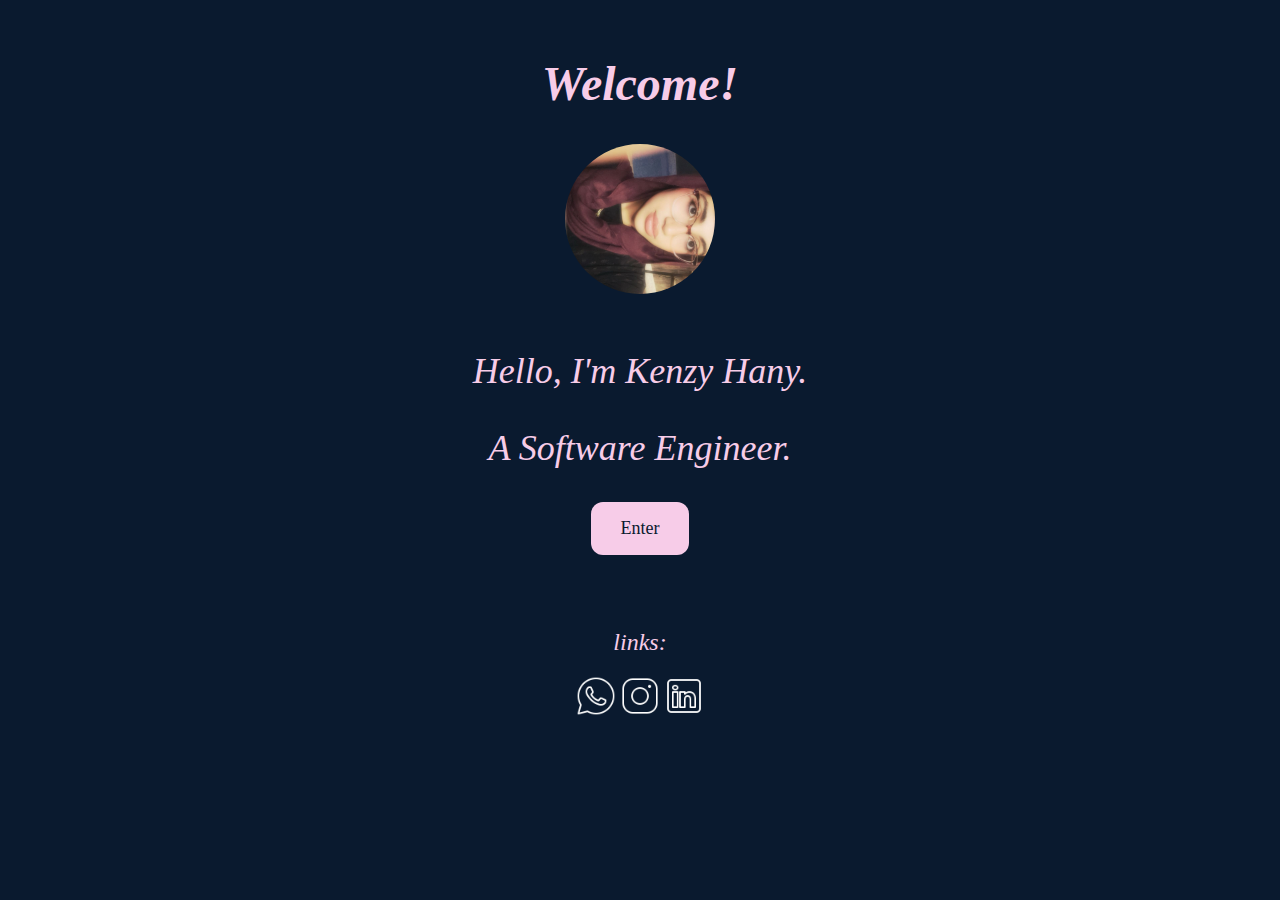
<file: index.html>
<!DOCTYPE html>
<html lang="en">
<head>
    <meta charset="UTF-8">
    <meta name="viewport" content="width=device-width, initial-scale=1.0">
    <link rel="stylesheet" href="style.css">
    <title>moon-cake</title>
</head>
<body>
    <br>
    <br>
    <h1 class="welcome">Welcome!</h1>
    <br>
    <div class="circle">
    <img src="WhatsApp Image 2025-12-06 at 21.39.56_070c758c.jpg" alt:no image>
    </div>
    <br>
    <br>
    
    <h1>Hello, I'm Kenzy Hany.</h1>
        <h1>A Software Engineer.</h1>
        <br>
        
    <a href="about.html"><button class="button">Enter</button></a>  
    <br>
    <br>
    <br>
    <div class="linkpage">
        <h2 class="links">links:</h2>
<a href="https://wa.me/201100709192" ><img src="icons8-whatsapp-50.png" class="whatsapp"></a>
<a href="https://www.instagram.com/kenzzetmann/"><img src="icons8-instagram-50.png" class="instagram"></a>
<a href="https://www.linkedin.com/in/kenzy-hany-688b99291/"><img src="icons8-linked-in-50.png" class="linkedin"></a>
    </div>
</body>

</html>
</file>
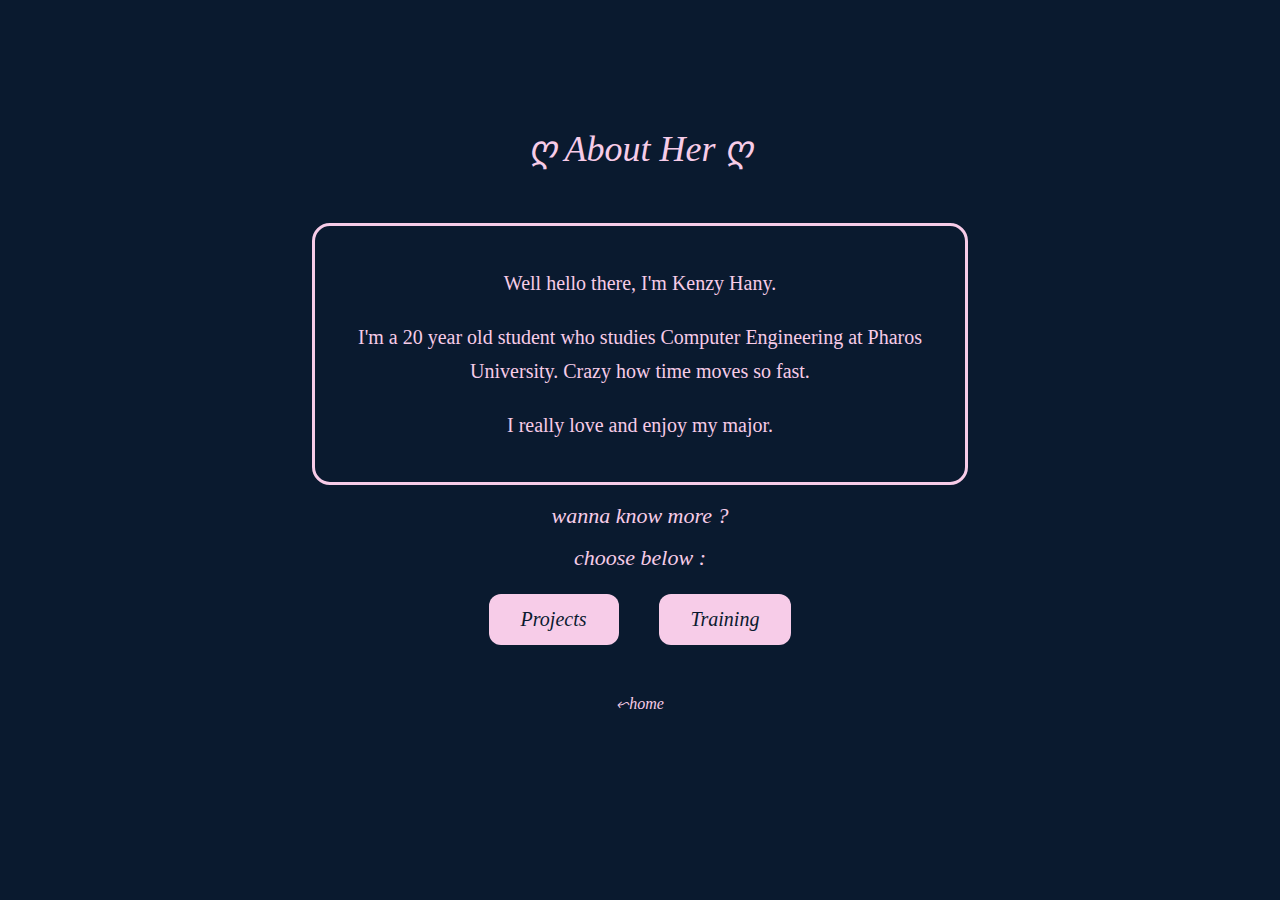
<file: about.html>
<!DOCTYPE html>
<html lang="en">
<head>
    <meta charset="UTF-8">
    <meta name="viewport" content="width=device-width, initial-scale=1.0">
    <link rel="stylesheet" href="style.css">
    <title>Document</title>
</head>
<body>
    <br>
    <br>
    <br>
    <br>
    <br>
    <br>
    <h1 class="abouther">ღ About Her ღ</h1><br>
    <div class="paragraph">
<p>        Well hello there, I'm Kenzy Hany.
</p>  
<p>     I'm a 20 year old student who studies Computer Engineering at Pharos University. Crazy how time moves so fast.
</p>
<p>           I really love and enjoy my major.
</p>    </div>
<p class="subtext">wanna know more ?</p>
<p class="subtext">choose below :</p>
    <div class="about">
    <a href="projects.html"><button class="projects">Projects</button></a>   
    <a href="trainings.html"><button class="trainings">Training</button></a>
</div>
<a href="index.html" class="home">⬿home</a>
</body>
</html>
</file>
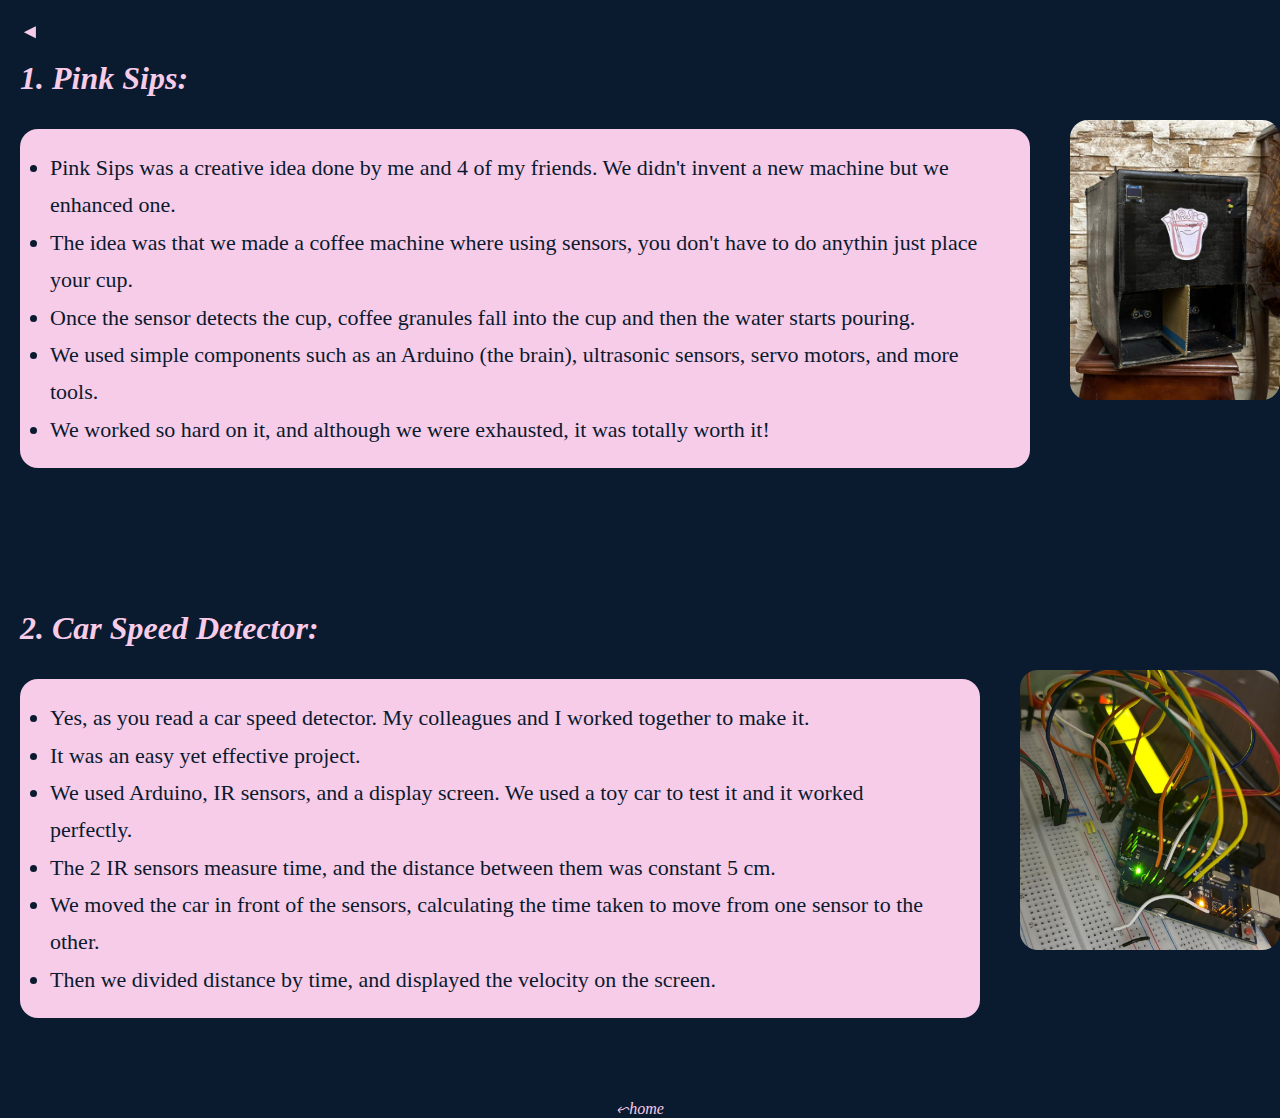
<file: projects.html>
<!DOCTYPE html>
<html lang="en">
<head>
    <meta charset="UTF-8">
    <meta name="viewport" content="width=device-width, initial-scale=1.0">
    <link rel="stylesheet" href="style.css">
    <title>Projects</title>
</head>
<body>
<a href="about.html" class="arrow">◄</a>

<div class="projects-page">
    <div class="project-box">
        <div class="project-text">
            <h1 class="pronames"><b>1. Pink Sips:</b></h1>
            <ul class="list">
                <li>Pink Sips was a creative idea done by me and 4 of my friends. We didn't invent a new machine but we enhanced one.</li>
                <li>The idea was that we made a coffee machine where using sensors, you don't have to do anythin just place your cup.</li>
                <li>Once the sensor detects the cup, coffee granules fall into the cup and then the water starts pouring.</li>
                <li>We used simple components such as an Arduino (the brain), ultrasonic sensors, servo motors, and more tools.</li>
                <li>We worked so hard on it, and although we were exhausted, it was totally worth it!</li>
            </ul>
        </div>
        <img src="pnksips.jpg" alt="Pink Sips" class="project-img">
    </div>

    <div class="project-box">
        <div class="project-text">
            <h1 class="pronames"><b>2. Car Speed Detector:</b></h1>
            <ul class="list">
                <li>Yes, as you read a car speed detector. My colleagues and I worked together to make it.</li>
                <li>It was an easy yet effective project.</li>
                <li>We used Arduino, IR sensors, and a display screen. We used a toy car to test it and it worked perfectly.</li>
                <li>The 2 IR sensors measure time, and the distance between them was constant 5 cm.</li>
                <li>We moved the car in front of the sensors, calculating the time taken to move from one sensor to the other.</li>
                <li>Then we divided distance by time, and displayed the velocity on the screen.</li>
            </ul>
        </div>
        <img src="carspeeddetector.jpg" alt="Car Speed Detector" class="project-img">
    </div>
    <a href="index.html" class="home">⬿home</a>
</div>
</body>
</html>
</file>
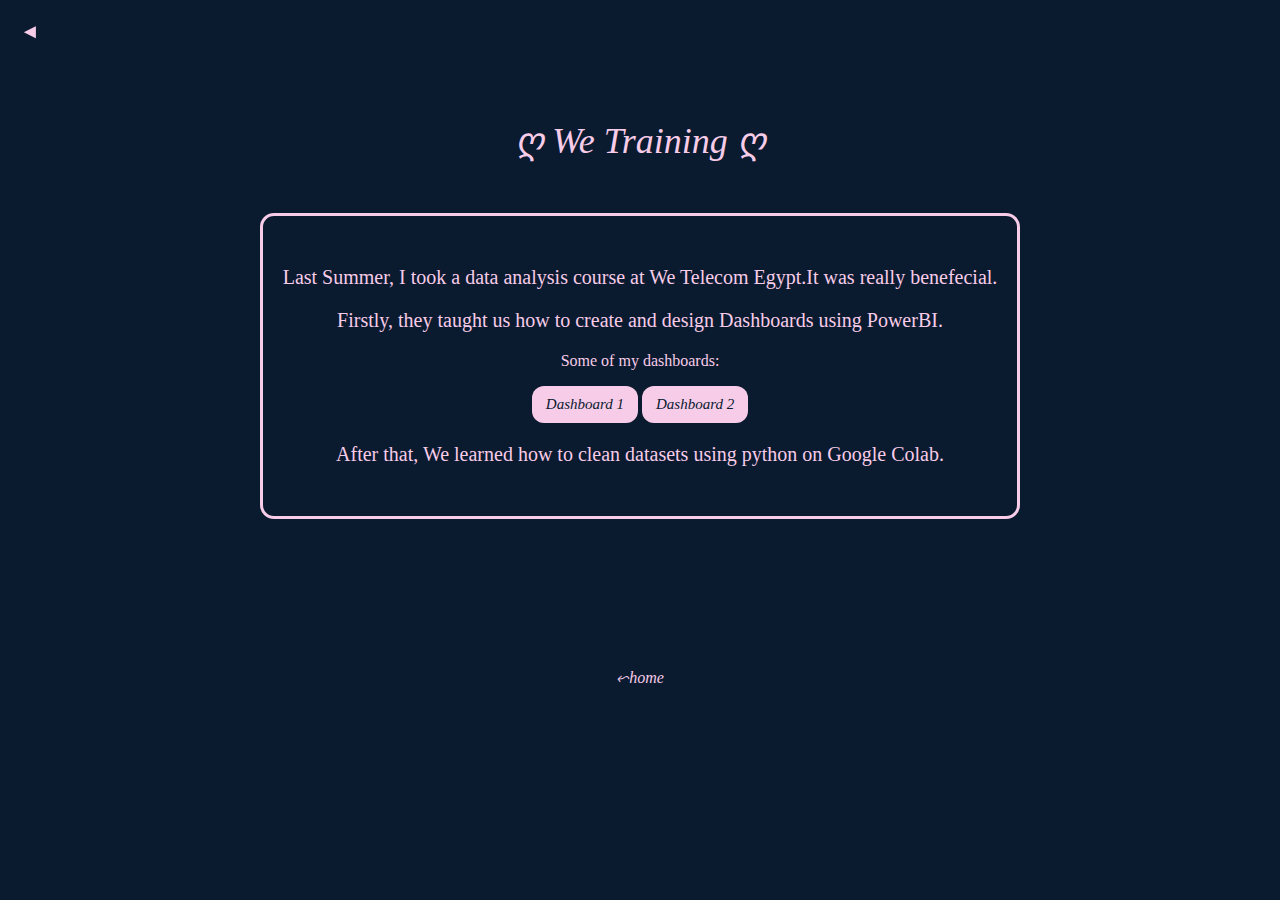
<file: trainings.html>
<!DOCTYPE html>
<html lang="en">
<head>
    <meta charset="UTF-8">
    <meta name="viewport" content="width=device-width, initial-scale=1.0">
    <link rel="stylesheet" href="style.css">
    <title>Document</title>
</head>
<body>
<a href="about.html" class="arrow">◄</a>
<div class="trainings-page">
             <h1>ღ We Training ღ</h1><br><br>
    <div class="WE">
    <div class="WE-text">
        <p>Last Summer, I took a data analysis course at We Telecom Egypt.It was really benefecial.</p>
            <p> Firstly, they taught us how to create and design Dashboards using PowerBI.</p>
        </div>
        <div class="Dashboards">
            <p>Some of my dashboards: </p>
            <a href="PresentationJobDashboard.pbix" target="_blank" class="btn-link"><button class="butt">Dashboard 1</button></a>
            <a href="netflixwe.pbix" target="_blank" class="btn-link"><button class="butt">Dashboard 2</button></a>
        </div>
        <div class="WE-text">
            <p>After that, We learned how to clean datasets using python on Google Colab.</p>
        </div>
    </div>
</div>
    <a href="index.html" class="home">⬿home</a>
</body>
</html>
</file>
<file: style.css>
body {
    background-color: #0A1A2F;
    color: #f7cce8;
    font-family: 'Cormorant Garamond', serif;
    margin: 0;
    padding: 0;

    display: flex;
    flex-direction: column;
    align-items: center;
    text-align: center;
}

/* ---------- TEXT ---------- */

.links {
    font-style: italic;
    font-weight: 300;
}

.welcome {
    font-style: italic;
    font-weight: 600;
    font-size: 48px;
}

h1 {
    font-weight: 400;
    font-style: italic;
    font-size: 36px;
    margin: 20px 0 15px;
}

.subtext {
    font-size: 22px;
    font-style: italic;
    margin: 8px 0;
}

/* ---------- ICONS ---------- */

.whatsapp,
.instagram,
.linkedin {
    width: 40px;
    transition: 0.3s ease;
}

.whatsapp:hover,
.instagram:hover,
.linkedin:hover {
    filter: drop-shadow(0 0 10px #f7cce8);
    transform: scale(1.05);
}

/* ---------- BUTTONS ---------- */

.button {
    background-color: #f7cce8;
    border: none;
    padding: clamp(10px, 2.5vw, 16px) clamp(20px, 5vw, 30px);
    border-radius: 12px;
    font-family: 'Cormorant Garamond', serif;
    font-size: clamp(14px, 3vw, 18px);
    color: #0A1A2F;
    cursor: pointer;
    transition: 0.3s ease;
}

.button:hover {
    filter: drop-shadow(0 0 12px rgba(255, 192, 203, 0.8));
    transform: scale(1.05);
}

.projects,
.trainings,
.butt {
    background-color: #f7cce8;
    border: none;
    border-radius: 12px;
    font-family: 'Cormorant Garamond', serif;
    color: #0A1A2F;
    cursor: pointer;
    font-style: italic;
    transition: 0.3s ease;
}

.projects,
.trainings {
    padding: 14px 32px;
    font-size: 20px;
}

.butt {
    padding: 10px 14px;
    font-size: 15px;
}

.projects:hover,
.trainings:hover,
.butt:hover {
    filter: drop-shadow(0 0 12px #f7cce8);
    transform: scale(1.05);
}

/* ---------- ABOUT PAGE ---------- */

.paragraph {
    border: solid #f7cce8;
    border-radius: 18px;
    padding: 20px 25px;
    width: 70%;
    max-width: 600px;
    margin: 20px 0 10px;
    font-size: 20px;
    line-height: 1.7;
}

.about {
    display: flex;
    justify-content: center;
    gap: 40px;
    margin-top: 15px;
}

/* ---------- PROFILE IMAGE ---------- */

.circle {
    width: 150px;
    height: 150px;
    border-radius: 50%;
    overflow: hidden;
}

.circle img {
    width: 100%;
    height: 100%;
    object-fit: cover;
    display: block;
}

/* ---------- NAV ---------- */

.home,
.arrow {
    color: #f7cce8;
    font-style: italic;
    text-decoration: none;
    transition: 0.3s ease;
}

.home {
    margin-top: 50px;
}

.arrow {
    position: fixed;
    top: 20px;
    left: 20px;
    font-size: 20px;
}

.home:hover,
.arrow:hover {
    filter: drop-shadow(0 0 12px #f7cce8);
    transform: scale(1.1);
}

/* ---------- PROJECTS PAGE ---------- */

.project-box {
    display: flex;
    gap: 20px;
    margin-bottom: 40px;
    align-items: stretch; /*  makes them same height */
}

.pronames {
    font-size: 32px;
    font-style: italic;
    font-weight: bold;
    text-align: left;
    margin: 40px 0 10px;
}

.project-img {
    margin-top: 120px ;
    margin-bottom: auto;
    width: 260px;
    height:280px;
    object-fit: cover;
    border-radius: 18px;
}

.project-text {
    flex: 1;
    display: flex;
    flex-direction: column;
    justify-content: center; 
    padding: 20px;
    border-radius: 18px;
}

.project-img {
  flex: 0.1;              
  object-fit: cover;
  border-radius: 18px;
}


.list {
    list-style: disc;
    text-align: left;
    background-color: #f7cce8;
    color: #0A1A2F;
    padding: 20px 30px;
    border-radius: 18px;
    line-height: 1.7;
    font-size: 22px;
}

/* ---------- TRAININGS ---------- */

.trainings-page {
    margin: 100px auto;
}

.WE {
    border: solid #f7cce8;
    padding: 30px 20px;
    border-radius: 14px;
}

.WE-text {
    font-size: 20px;
}

/* ---------- RESPONSIVE ---------- */

@media (max-width: 768px) {

    .about {
        flex-direction: column;
        gap: 16px;
    }

    .project-box {
        flex-direction: column;
        align-items: center;
    }

    .project-img {
        width: 90%;
    }

    .paragraph {
        width: 90%;
        font-size: 17px;
    }

    h1 {
        font-size: 28px;
    }
}

@media (max-width: 480px) {

    .welcome {
        font-size: 26px;
    }

    h1 {
        font-size: 22px;
    }

    .list {
        font-size: 16px;
    }
}
</file>
